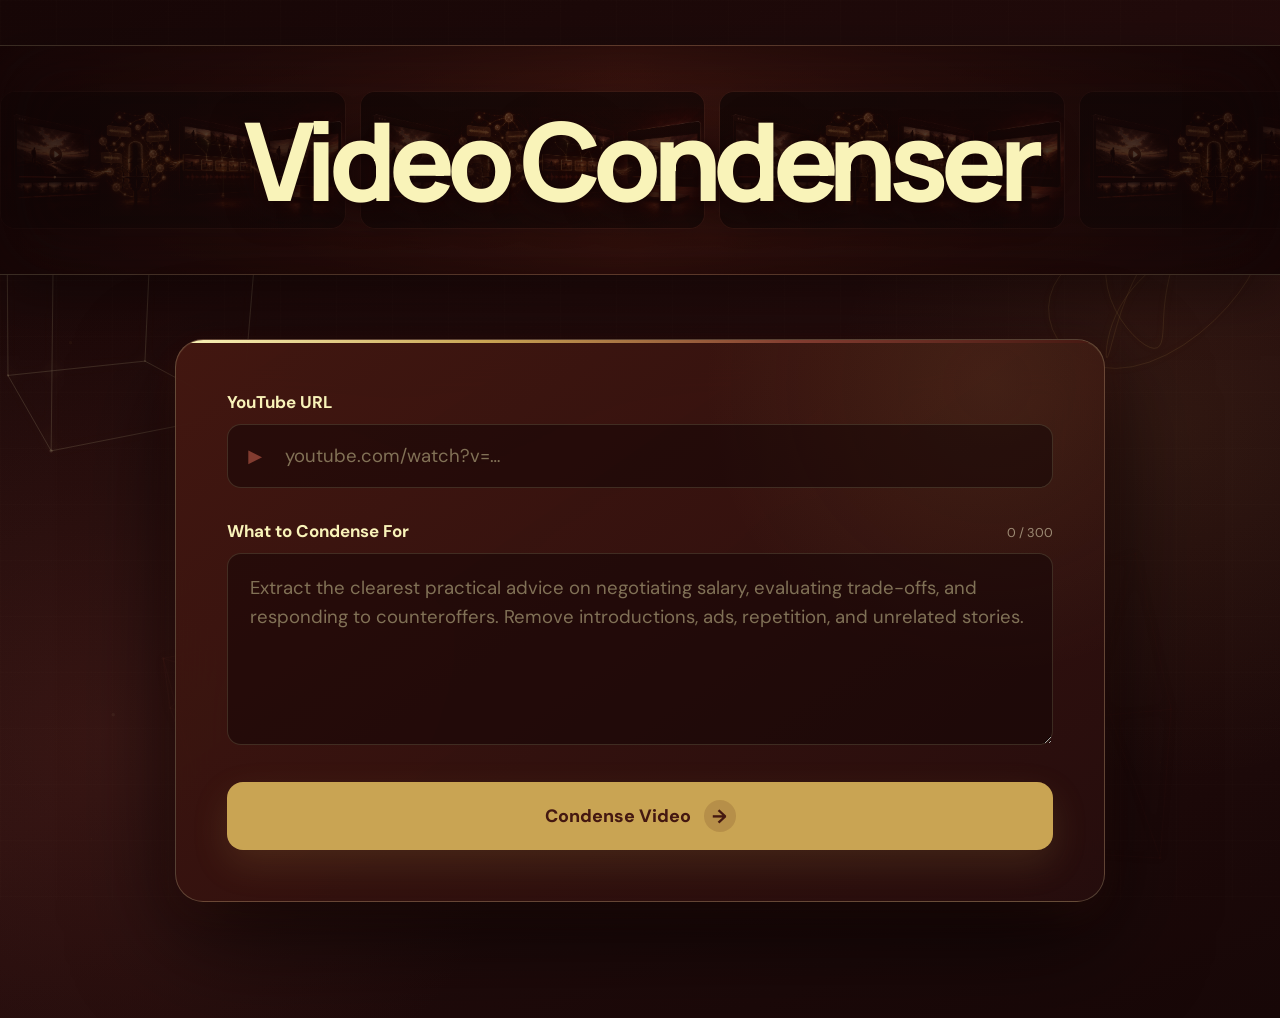
<file: frontend/index.html>
<!doctype html>
<html lang="en">
  <head>
    <meta charset="UTF-8" />
    <meta name="viewport" content="width=device-width, initial-scale=1" />
    <meta name="description" content="Turn long YouTube videos into focused cuts built around your objective." />
    <meta name="theme-color" content="#170707" />
    <title>Video Condenser</title>
    <link rel="preconnect" href="https://fonts.googleapis.com" />
    <link rel="preconnect" href="https://fonts.gstatic.com" crossorigin />
    <link href="https://fonts.googleapis.com/css2?family=DM+Sans:wght@400;500;600;700&family=Manrope:wght@600;700;800&display=swap" rel="stylesheet" />
    <link rel="icon" href="data:image/svg+xml,<svg xmlns=%22http://www.w3.org/2000/svg%22 viewBox=%220 0 32 32%22><rect width=%2232%22 height=%2232%22 rx=%229%22 fill=%22%23c9a453%22/><path d=%22M9 9h14v4H9zm3 6h8v4h-8zm3 6h2v3h-2z%22 fill=%22%23441811%22/></svg>" />
    <link rel="stylesheet" href="styles.css?v=20260813-4" />
  </head>
  <body>
    <canvas class="ambient-canvas" id="ambient-canvas" aria-hidden="true"></canvas>
    <div class="grain" aria-hidden="true"></div>

    <header class="title-banner" aria-labelledby="page-title">
      <div class="conveyor" aria-hidden="true">
        <div class="conveyor-track">
          <div class="conveyor-group">
            <img src="assets/condenser-workflow.png?v=20260813-2" alt="" />
            <img src="assets/condenser-workflow.png?v=20260813-2" alt="" />
            <img src="assets/condenser-workflow.png?v=20260813-2" alt="" />
            <img src="assets/condenser-workflow.png?v=20260813-2" alt="" />
          </div>
          <div class="conveyor-group">
            <img src="assets/condenser-workflow.png?v=20260813-2" alt="" />
            <img src="assets/condenser-workflow.png?v=20260813-2" alt="" />
            <img src="assets/condenser-workflow.png?v=20260813-2" alt="" />
            <img src="assets/condenser-workflow.png?v=20260813-2" alt="" />
          </div>
        </div>
      </div>
      <div class="banner-shade" aria-hidden="true"></div>
      <h1 id="page-title">Video Condenser</h1>
    </header>

    <main class="create-page">
      <section class="condense-card" aria-label="Video condensation form">
        <form id="condense-form" novalidate>
          <div class="field-group">
            <label for="video-url">YouTube URL</label>
            <div class="input-shell">
              <span class="play-symbol" aria-hidden="true">&#9654;</span>
              <input id="video-url" name="url" type="url" inputmode="url" autocomplete="url" placeholder="youtube.com/watch?v=…" required />
            </div>
            <p class="field-error" id="url-error" aria-live="polite"></p>
          </div>

          <div class="field-group">
            <div class="label-row">
              <label for="objective">What to Condense For</label>
              <span id="objective-count">0 / 300</span>
            </div>
            <textarea id="objective" name="objective" rows="5" maxlength="300" placeholder="Extract the clearest practical advice on negotiating salary, evaluating trade-offs, and responding to counteroffers. Remove introductions, ads, repetition, and unrelated stories." required></textarea>
            <p class="field-error" id="objective-error" aria-live="polite"></p>
          </div>

          <button class="primary-button" id="submit-button" type="submit">
            <span class="button-label">Condense Video</span>
            <span class="button-arrow" aria-hidden="true">&#8594;</span>
          </button>
        </form>

        <div class="error-panel" id="error-panel" hidden role="alert">
          <span class="error-icon" aria-hidden="true">!</span>
          <div>
            <strong>Something went wrong</strong>
            <p id="error-message"></p>
          </div>
          <button id="retry-button" type="button">Retry</button>
        </div>
      </section>

      <section class="progress-zone" id="progress-zone" hidden aria-live="polite" aria-label="Condensation progress">
        <div class="progress-content" id="progress-content">
          <div class="stage-row">
            <span data-stage="0">Fetching</span>
            <span data-stage="1">Analyzing</span>
            <span data-stage="2">Condensing</span>
            <span data-stage="3">Stitching</span>
          </div>
          <div class="progress-track" role="progressbar" aria-valuemin="0" aria-valuemax="100" aria-valuenow="0">
            <div id="progress-bar"></div>
          </div>
          <div class="progress-caption">
            <strong id="process-title"></strong>
            <span id="process-time"></span>
          </div>
        </div>
        <a class="view-button" id="view-button" href="result.html" hidden>
          <span>View Condensed Video</span>
          <span aria-hidden="true">&#8594;</span>
        </a>
      </section>
    </main>

    <script src="ambient.js?v=20260813-5"></script>
    <script src="config.js?v=20260813-4"></script>
    <script type="module" src="app.js?v=20260813-4"></script>
  </body>
</html>
</file>
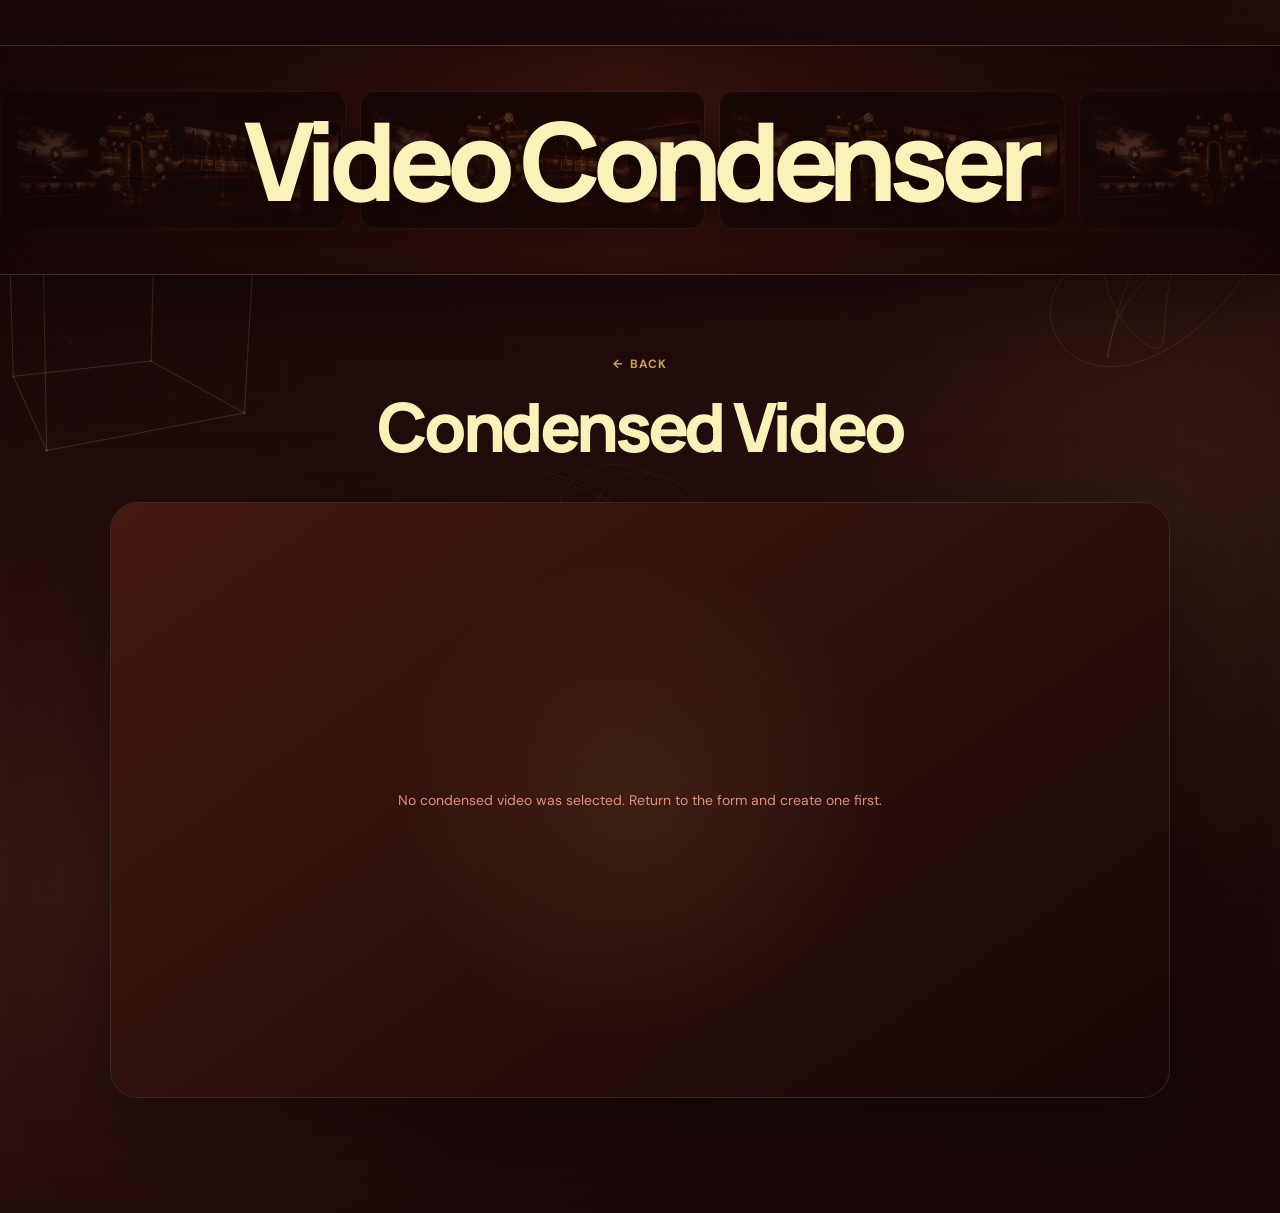
<file: frontend/result.html>
<!doctype html>
<html lang="en">
  <head>
    <meta charset="UTF-8" />
    <meta name="viewport" content="width=device-width, initial-scale=1" />
    <meta name="description" content="Watch and download your condensed video." />
    <meta name="theme-color" content="#170707" />
    <title>Condensed Video · Video Condenser</title>
    <link rel="preconnect" href="https://fonts.googleapis.com" />
    <link rel="preconnect" href="https://fonts.gstatic.com" crossorigin />
    <link href="https://fonts.googleapis.com/css2?family=DM+Sans:wght@400;500;600;700&family=Manrope:wght@600;700;800&display=swap" rel="stylesheet" />
    <link rel="icon" href="data:image/svg+xml,<svg xmlns=%22http://www.w3.org/2000/svg%22 viewBox=%220 0 32 32%22><rect width=%2232%22 height=%2232%22 rx=%229%22 fill=%22%23c9a453%22/><path d=%22M9 9h14v4H9zm3 6h8v4h-8zm3 6h2v3h-2z%22 fill=%22%23441811%22/></svg>" />
    <link rel="stylesheet" href="styles.css?v=20260813-4" />
  </head>
  <body>
    <canvas class="ambient-canvas" id="ambient-canvas" aria-hidden="true"></canvas>
    <div class="grain" aria-hidden="true"></div>

    <header class="title-banner" aria-labelledby="page-title">
      <div class="conveyor" aria-hidden="true">
        <div class="conveyor-track">
          <div class="conveyor-group">
            <img src="assets/condenser-workflow.png?v=20260813-2" alt="" />
            <img src="assets/condenser-workflow.png?v=20260813-2" alt="" />
            <img src="assets/condenser-workflow.png?v=20260813-2" alt="" />
            <img src="assets/condenser-workflow.png?v=20260813-2" alt="" />
          </div>
          <div class="conveyor-group">
            <img src="assets/condenser-workflow.png?v=20260813-2" alt="" />
            <img src="assets/condenser-workflow.png?v=20260813-2" alt="" />
            <img src="assets/condenser-workflow.png?v=20260813-2" alt="" />
            <img src="assets/condenser-workflow.png?v=20260813-2" alt="" />
          </div>
        </div>
      </div>
      <div class="banner-shade" aria-hidden="true"></div>
      <h1 id="page-title">Video Condenser</h1>
    </header>

    <main class="result-page">
      <section class="result-stage" aria-labelledby="result-title">
        <a class="back-link" href="index.html"><span aria-hidden="true">&#8592;</span> Back</a>
        <h2 id="result-title">Condensed Video</h2>

        <div class="video-frame" id="video-frame">
          <video id="result-video" controls playsinline preload="metadata"></video>
          <p class="video-state" id="video-state">Loading your condensed video…</p>
        </div>

        <a class="download-button" id="download-link" href="#" download="condensed-video.mp4" hidden>
          <span>Download Video</span>
          <span aria-hidden="true">&#8595;</span>
        </a>
      </section>
    </main>

    <script src="ambient.js?v=20260813-5"></script>
    <script src="config.js?v=20260813-4"></script>
    <script type="module" src="result.js?v=20260813-4"></script>
  </body>
</html>
</file>
<file: frontend/styles.css>
:root {
  --cream: #f9f3b9;
  --gold: #c9a453;
  --brick: #823c30;
  --wine: #441811;
  --night: #170707;
  --night-soft: #260d0d;
  --muted: #c6b99c;
  --danger: #e58e78;
  --line: rgba(249, 243, 185, 0.15);
  --soft-line: rgba(249, 243, 185, 0.09);
  --shadow: 0 30px 90px rgba(0, 0, 0, 0.36);
}

* {
  box-sizing: border-box;
}

html {
  min-width: 320px;
  color-scheme: dark;
  scroll-behavior: smooth;
  scrollbar-width: none;
}

html::-webkit-scrollbar,
body::-webkit-scrollbar {
  display: none;
  width: 0;
  height: 0;
}

body {
  position: relative;
  isolation: isolate;
  margin: 0;
  min-height: 100vh;
  overflow-x: hidden;
  -ms-overflow-style: none;
  scrollbar-width: none;
  color: var(--cream);
  background:
    radial-gradient(circle at 8% 72%, rgba(130, 60, 48, 0.2), transparent 31%),
    radial-gradient(circle at 92% 42%, rgba(201, 164, 83, 0.08), transparent 27%),
    linear-gradient(155deg, var(--night) 0%, var(--night-soft) 52%, var(--night) 100%);
  font-family: "DM Sans", system-ui, sans-serif;
}

html.ambient-hover,
html.ambient-hover body {
  cursor: grab;
}

html.ambient-dragging,
html.ambient-dragging body,
html.ambient-dragging body * {
  cursor: grabbing !important;
  user-select: none;
}

body::before {
  content: "";
  position: fixed;
  z-index: 0;
  inset: 0;
  background:
    linear-gradient(rgba(249, 243, 185, 0.012) 1px, transparent 1px),
    linear-gradient(90deg, rgba(249, 243, 185, 0.012) 1px, transparent 1px);
  background-size: 56px 56px;
  pointer-events: none;
}

.grain {
  position: fixed;
  z-index: 1;
  inset: 0;
  opacity: 0.18;
  background:
    radial-gradient(circle at 23% 31%, rgba(249, 243, 185, 0.06) 0 0.6px, transparent 0.8px),
    radial-gradient(circle at 76% 68%, rgba(201, 164, 83, 0.045) 0 0.6px, transparent 0.9px);
  background-size: 5px 5px, 7px 7px;
  pointer-events: none;
}

.ambient-canvas {
  position: fixed;
  z-index: 0;
  inset: 0;
  width: 100%;
  height: 100%;
  opacity: 0.62;
  pointer-events: none;
}

button,
input,
textarea {
  font: inherit;
}

button,
a {
  -webkit-tap-highlight-color: transparent;
}

[hidden] {
  display: none !important;
}

.title-banner {
  position: relative;
  z-index: 2;
  isolation: isolate;
  width: 100%;
  height: clamp(165px, 18vw, 230px);
  margin-top: clamp(30px, 5vh, 68px);
  overflow: hidden;
  border-block: 1px solid var(--line);
  background: linear-gradient(90deg, var(--night), var(--wine), var(--night));
  box-shadow: 0 18px 55px rgba(0, 0, 0, 0.38);
}

.conveyor,
.banner-shade {
  position: absolute;
  inset: 0;
}

.conveyor {
  z-index: -2;
  overflow: hidden;
}

.conveyor-track {
  display: flex;
  width: max-content;
  height: 100%;
  will-change: transform;
  animation: conveyor 46s linear infinite;
}

.conveyor-group {
  flex: none;
  height: 100%;
  display: flex;
  align-items: center;
  gap: 14px;
  padding-right: 14px;
}

.conveyor-group img {
  flex: none;
  width: clamp(300px, 27vw, 430px);
  height: auto;
  max-height: calc(100% - 32px);
  aspect-ratio: 1983 / 793;
  object-fit: cover;
  object-position: center;
  border: 1px solid rgba(249, 243, 185, 0.12);
  border-radius: 15px;
  filter: saturate(0.82) contrast(1.06) brightness(0.62);
  box-shadow: 0 12px 32px rgba(0, 0, 0, 0.4);
}

.banner-shade {
  z-index: -1;
  background:
    linear-gradient(90deg, rgba(23, 7, 7, 0.66), rgba(68, 24, 17, 0.3) 48%, rgba(23, 7, 7, 0.66)),
    linear-gradient(180deg, rgba(23, 7, 7, 0.45), rgba(23, 7, 7, 0.13) 50%, rgba(23, 7, 7, 0.58));
  box-shadow: inset 0 0 70px rgba(23, 7, 7, 0.62);
}

.title-banner h1 {
  position: absolute;
  z-index: 3;
  inset: 0;
  margin: 0;
  padding: 0 24px;
  display: grid;
  place-items: center;
  color: var(--cream);
  font: 800 clamp(42px, 8.5vw, 150px) / 0.88 "Manrope", sans-serif;
  letter-spacing: -0.075em;
  text-align: center;
  white-space: nowrap;
  text-shadow: 0 7px 34px var(--night), 0 2px 8px var(--night);
  transform: translate3d(0, 0, 0) scale(1);
  transform-origin: center;
}

@keyframes conveyor {
  to {
    transform: translateX(-50%);
  }
}

.create-page,
.result-page {
  position: relative;
  z-index: 2;
  width: 100%;
}

.create-page {
  padding: clamp(42px, 5vw, 70px) 0 clamp(64px, 9vw, 118px);
}

.condense-card {
  position: relative;
  width: min(930px, calc(100% - 48px));
  margin-inline: auto;
  overflow: hidden;
  padding: clamp(36px, 4vw, 54px);
  border: 1px solid rgba(249, 243, 185, 0.22);
  border-radius: clamp(22px, 2.2vw, 30px);
  background:
    radial-gradient(circle at 88% 8%, rgba(201, 164, 83, 0.1), transparent 30%),
    linear-gradient(145deg, rgba(68, 24, 17, 0.94), rgba(38, 13, 13, 0.97));
  box-shadow:
    0 38px 100px rgba(0, 0, 0, 0.62),
    0 12px 34px rgba(68, 24, 17, 0.42),
    inset 0 1px 0 rgba(249, 243, 185, 0.08);
  backdrop-filter: blur(26px) saturate(1.08);
  -webkit-backdrop-filter: blur(26px) saturate(1.08);
  transform: translate3d(0, 0, 0) scale(1);
  transform-origin: top center;
  transition: transform 240ms ease, box-shadow 240ms ease;
}

.condense-card:hover,
.condense-card:focus-within {
  transform: translate3d(0, -4px, 0) scale(1.006);
  box-shadow:
    0 45px 120px rgba(0, 0, 0, 0.68),
    0 15px 40px rgba(68, 24, 17, 0.48),
    inset 0 1px 0 rgba(249, 243, 185, 0.1);
}

.condense-card::before {
  content: "";
  position: absolute;
  inset: 0 0 auto;
  height: 3px;
  background: linear-gradient(90deg, var(--cream), var(--gold), var(--brick), var(--wine));
}

.field-group {
  margin-bottom: clamp(25px, 2.5vw, 32px);
}

label {
  display: block;
  margin-bottom: 11px;
  color: var(--cream);
  font-size: clamp(15px, 1.35vw, 17px);
  font-weight: 700;
}

.label-row {
  display: flex;
  align-items: baseline;
  justify-content: space-between;
  gap: 16px;
}

.label-row span {
  color: var(--muted);
  font-size: clamp(12px, 1vw, 14px);
  opacity: 0.7;
}

.input-shell {
  position: relative;
}

.play-symbol {
  position: absolute;
  top: 50%;
  left: 21px;
  color: var(--brick);
  font-size: 18px;
  transform: translateY(-50%);
  pointer-events: none;
}

input,
textarea {
  width: 100%;
  border: 1px solid rgba(249, 243, 185, 0.14);
  border-radius: 14px;
  outline: none;
  color: var(--cream);
  background: rgba(23, 7, 7, 0.56);
  caret-color: var(--gold);
  font-size: clamp(16px, 1.45vw, 19px);
  transition: border-color 180ms ease, box-shadow 180ms ease, background 180ms ease;
}

input {
  height: clamp(62px, 5vw, 70px);
  padding: 0 22px 0 57px;
}

textarea {
  min-height: clamp(170px, 15vw, 198px);
  padding: 20px 22px;
  line-height: 1.55;
  resize: vertical;
}

input:hover,
textarea:hover {
  border-color: rgba(249, 243, 185, 0.25);
}

input:focus,
textarea:focus {
  border-color: var(--gold);
  background: rgba(23, 7, 7, 0.76);
  box-shadow: 0 0 0 4px rgba(201, 164, 83, 0.1);
}

input[aria-invalid="true"],
textarea[aria-invalid="true"] {
  border-color: var(--danger);
}

input:disabled,
textarea:disabled {
  opacity: 0.68;
}

::placeholder {
  color: rgba(249, 243, 185, 0.44);
  opacity: 1;
}

.field-error {
  min-height: 0;
  margin: 7px 1px 0;
  color: var(--danger);
  font-size: 13px;
}

.field-error:empty {
  display: none;
}

.primary-button,
.view-button,
.download-button {
  border: 0;
  color: var(--wine);
  background: var(--gold);
  font-weight: 800;
  text-decoration: none;
  cursor: pointer;
  box-shadow: 0 14px 36px rgba(201, 164, 83, 0.15);
  transition: transform 180ms ease, filter 180ms ease, box-shadow 180ms ease;
}

.primary-button {
  width: 100%;
  min-height: 68px;
  display: flex;
  align-items: center;
  justify-content: center;
  gap: 13px;
  border-radius: 16px;
  font-size: clamp(16px, 1.4vw, 19px);
}

.button-arrow {
  width: 32px;
  height: 32px;
  display: grid;
  place-items: center;
  border-radius: 50%;
  background: rgba(68, 24, 17, 0.14);
  font-size: 19px;
}

.primary-button:hover,
.view-button:hover,
.download-button:hover {
  filter: brightness(1.08);
  transform: translateY(-2px);
  box-shadow: 0 19px 44px rgba(201, 164, 83, 0.21);
}

.primary-button:active,
.view-button:active,
.download-button:active {
  transform: translateY(0);
}

.primary-button:disabled {
  cursor: wait;
  filter: saturate(0.65);
  opacity: 0.72;
  transform: none;
}

.error-panel {
  display: grid;
  grid-template-columns: auto 1fr auto;
  align-items: center;
  gap: 13px;
  margin-top: 20px;
  padding: 15px;
  border: 1px solid rgba(229, 142, 120, 0.25);
  border-radius: 14px;
  color: var(--cream);
  background: rgba(130, 60, 48, 0.21);
}

.error-icon {
  width: 28px;
  height: 28px;
  display: grid;
  place-items: center;
  border-radius: 50%;
  color: var(--wine);
  background: var(--danger);
  font-weight: 800;
}

.error-panel strong {
  font-size: 13px;
}

.error-panel p {
  margin: 3px 0 0;
  color: var(--muted);
  font-size: 12px;
  line-height: 1.4;
}

.error-panel button {
  padding: 7px 0 7px 10px;
  border: 0;
  color: var(--cream);
  background: transparent;
  font-weight: 700;
  cursor: pointer;
}

.progress-zone {
  width: min(1600px, calc(100% - 48px));
  min-width: 0;
  height: 68px;
  margin: clamp(48px, 6vw, 78px) auto 0;
}

.progress-content {
  position: relative;
  width: 100%;
  height: 68px;
}

.stage-row {
  position: absolute;
  z-index: 2;
  inset: 0;
  display: grid;
  grid-template-columns: repeat(4, 1fr);
  align-items: center;
  margin: 0;
  padding: 0 34px;
  pointer-events: none;
}

.stage-row span {
  position: relative;
  color: var(--cream);
  font-size: clamp(10px, 0.9vw, 13px);
  font-weight: 700;
  letter-spacing: 0.1em;
  text-align: center;
  text-transform: uppercase;
  opacity: 0.42;
  text-shadow: 0 2px 6px var(--night), 0 0 14px var(--night);
  transition: color 250ms ease, opacity 250ms ease;
}

.stage-row span:first-child {
  text-align: center;
}

.stage-row span:last-child {
  text-align: center;
}

.stage-row span.is-active,
.stage-row span.is-complete {
  color: var(--cream);
  opacity: 1;
}

.progress-track {
  position: absolute;
  inset: 0;
  height: 68px;
  overflow: hidden;
  border: 1px solid rgba(249, 243, 185, 0.22);
  border-radius: 17px;
  background: rgba(23, 7, 7, 0.76);
  box-shadow:
    0 24px 68px rgba(0, 0, 0, 0.44),
    inset 0 2px 10px rgba(0, 0, 0, 0.34);
  backdrop-filter: blur(20px);
  -webkit-backdrop-filter: blur(20px);
}

.progress-track div {
  width: 0;
  height: 100%;
  border-radius: inherit;
  background: linear-gradient(90deg, var(--cream) 0%, var(--gold) 34%, var(--brick) 68%, var(--wine) 100%);
  box-shadow: 0 0 30px rgba(201, 164, 83, 0.3);
  transition: width 850ms cubic-bezier(0.22, 1, 0.36, 1);
}

.progress-caption {
  position: absolute;
  width: 1px;
  height: 1px;
  overflow: hidden;
  clip: rect(0 0 0 0);
  clip-path: inset(50%);
  white-space: nowrap;
}

.progress-caption strong,
.progress-caption span {
  color: var(--muted);
  font-size: 12px;
  font-weight: 500;
}

.progress-caption span {
  flex: none;
  font-variant-numeric: tabular-nums;
  opacity: 0.75;
}

.progress-zone.is-running .progress-caption strong {
  color: var(--cream);
}

.progress-zone.is-error .progress-track div {
  background: var(--brick);
}

.view-button {
  min-height: 68px;
  width: 100%;
  display: flex;
  align-items: center;
  justify-content: center;
  gap: 15px;
  border-radius: 17px;
  font-size: clamp(16px, 1.35vw, 19px);
  animation: view-arrives 420ms cubic-bezier(0.22, 1, 0.36, 1) both;
}

.view-button span:last-child,
.download-button span:last-child {
  width: 29px;
  height: 29px;
  display: grid;
  place-items: center;
  border-radius: 50%;
  background: rgba(68, 24, 17, 0.14);
}

@keyframes view-arrives {
  from {
    opacity: 0;
    transform: scaleX(0.84);
  }
}

.result-page {
  padding: clamp(44px, 6vw, 82px) 20px clamp(70px, 9vw, 120px);
}

.result-stage {
  width: min(1060px, 100%);
  margin-inline: auto;
  text-align: center;
}

.back-link {
  display: inline-flex;
  align-items: center;
  gap: 7px;
  margin-bottom: 20px;
  color: var(--gold);
  font-size: 12px;
  font-weight: 700;
  letter-spacing: 0.08em;
  text-decoration: none;
  text-transform: uppercase;
}

.back-link:hover {
  color: var(--cream);
}

.result-stage h2 {
  margin: 0 0 clamp(27px, 4vw, 42px);
  font: 800 clamp(34px, 5.6vw, 68px) / 1 "Manrope", sans-serif;
  letter-spacing: -0.06em;
}

.video-frame {
  position: relative;
  width: 100%;
  aspect-ratio: 16 / 9;
  overflow: hidden;
  display: grid;
  place-items: center;
  border: 1px solid var(--line);
  border-radius: clamp(16px, 2.4vw, 28px);
  background: var(--night);
  box-shadow: var(--shadow);
}

.video-frame::before {
  content: "";
  position: absolute;
  inset: 0;
  z-index: 0;
  background:
    radial-gradient(circle at center, rgba(201, 164, 83, 0.1), transparent 40%),
    linear-gradient(145deg, var(--wine), var(--night));
}

.video-frame video {
  position: relative;
  z-index: 1;
  width: 100%;
  height: 100%;
  object-fit: contain;
  opacity: 0;
  transition: opacity 260ms ease;
}

.video-frame.is-ready video {
  opacity: 1;
}

.video-state {
  position: absolute;
  z-index: 2;
  inset: 0;
  display: grid;
  place-items: center;
  margin: 0;
  padding: 24px;
  color: var(--muted);
  font-size: 14px;
}

.video-frame.is-ready .video-state {
  display: none;
}

.video-frame.is-error .video-state {
  color: var(--danger);
}

.download-button {
  width: min(310px, 100%);
  min-height: 58px;
  display: inline-flex;
  align-items: center;
  justify-content: center;
  gap: 14px;
  margin-top: clamp(28px, 4vw, 42px);
  border-radius: 15px;
}

:focus-visible {
  outline: 2px solid var(--cream);
  outline-offset: 4px;
}

@media (max-width: 720px) {
  .title-banner {
    height: clamp(145px, 39vw, 190px);
    margin-top: clamp(18px, 3.5vh, 34px);
  }

  .title-banner h1 {
    padding-inline: 14px;
    font-size: clamp(38px, 11.2vw, 68px);
  }

  .conveyor-group {
    gap: 10px;
    padding-right: 10px;
  }

  .conveyor-group img {
    width: clamp(255px, 74vw, 330px);
    max-height: calc(100% - 24px);
    border-radius: 12px;
  }

  .create-page {
    padding-top: 34px;
  }

  .condense-card {
    width: calc(100% - 24px);
    padding: 30px 22px 25px;
    border-radius: 22px;
  }

  textarea {
    min-height: 165px;
  }

  .progress-zone {
    width: calc(100% - 24px);
    min-width: 0;
    height: 60px;
    margin-top: 42px;
  }

  .progress-content,
  .progress-track,
  .view-button {
    height: 60px;
    min-height: 60px;
  }

  .primary-button {
    min-height: 60px;
  }

  .stage-row {
    padding-inline: 10px;
  }

  .stage-row span {
    font-size: 8px;
    letter-spacing: 0.07em;
  }

  .result-page {
    padding-inline: 14px;
  }
}

@media (max-width: 430px) {
  .label-row span {
    font-size: 10px;
  }

  .error-panel {
    grid-template-columns: auto 1fr;
  }

  .error-panel button {
    grid-column: 2;
    justify-self: start;
    padding-left: 0;
  }

  .stage-row span {
    letter-spacing: 0.03em;
  }
}

@media (prefers-reduced-motion: reduce) {
  *,
  *::before,
  *::after {
    scroll-behavior: auto !important;
    animation-duration: 0.01ms !important;
    animation-iteration-count: 1 !important;
    transition-duration: 0.01ms !important;
  }

  .conveyor-track {
    transform: translateX(-8%);
  }
}
</file>
